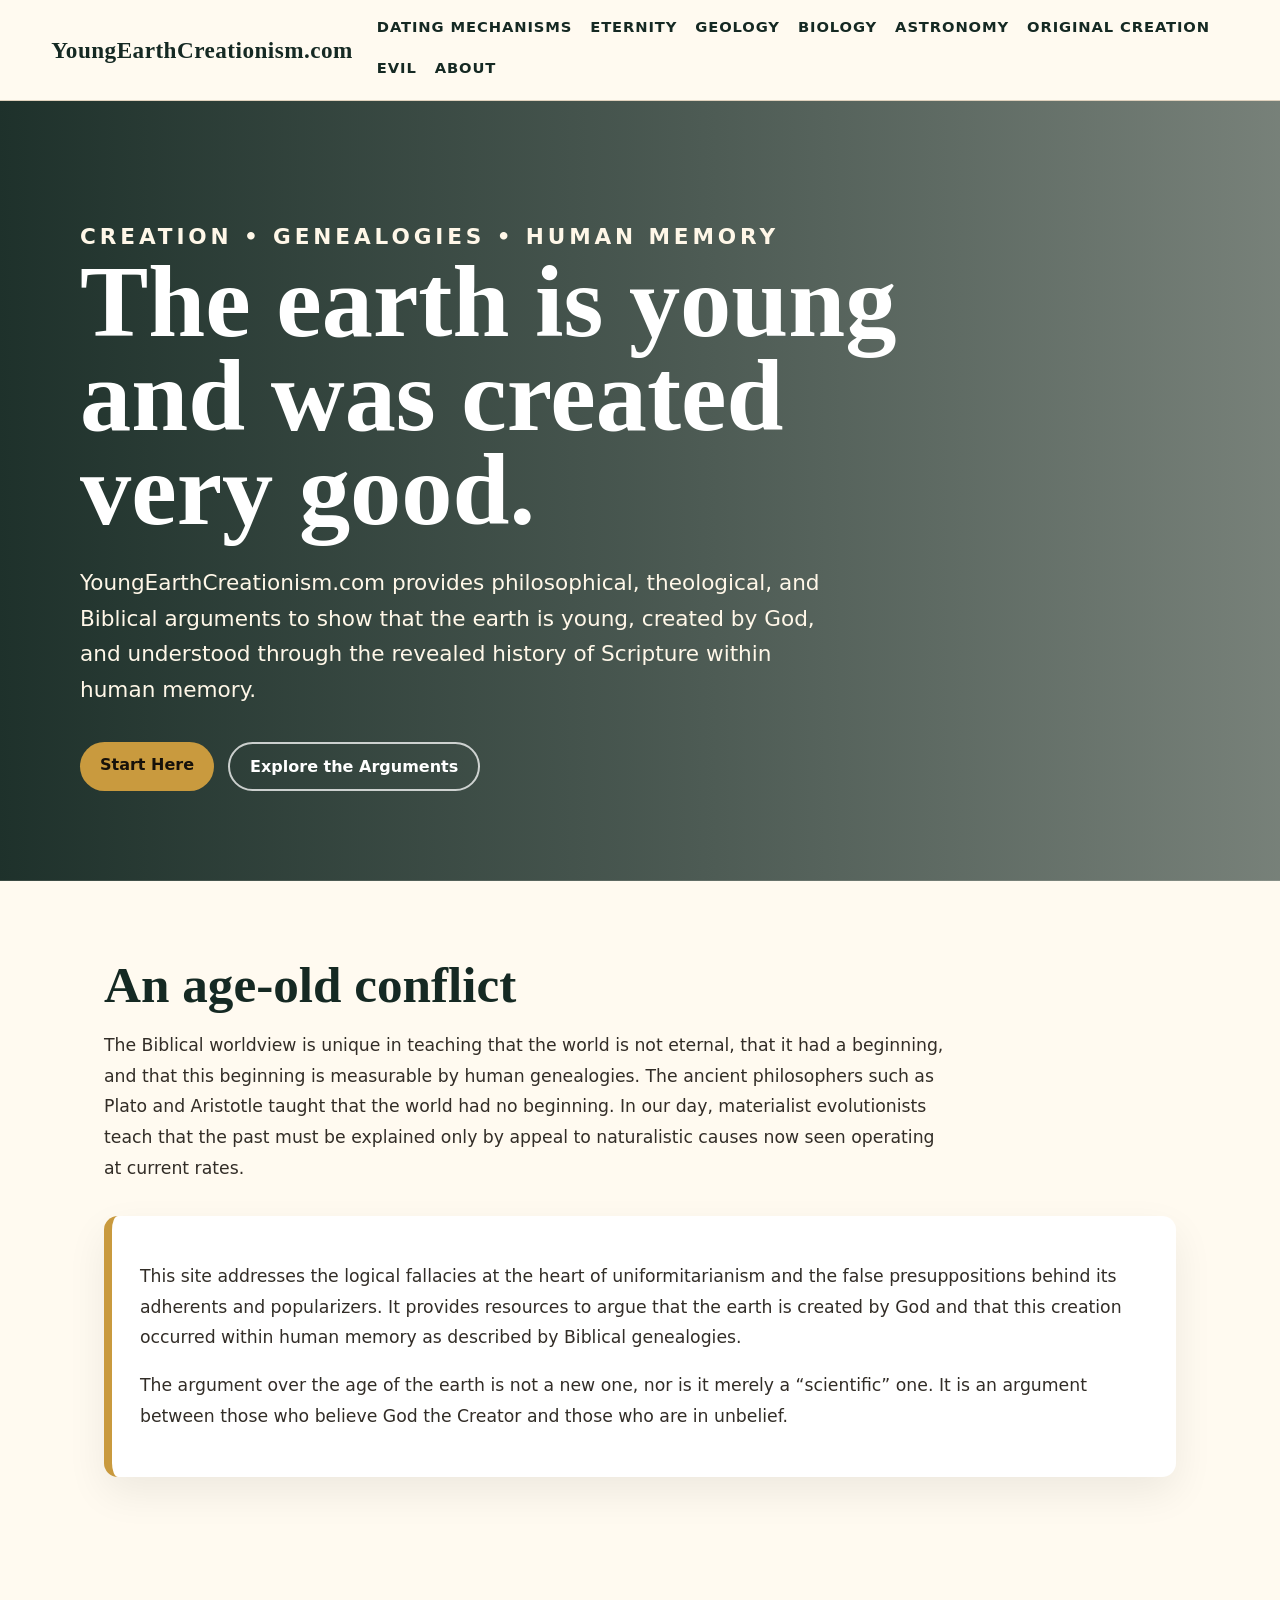
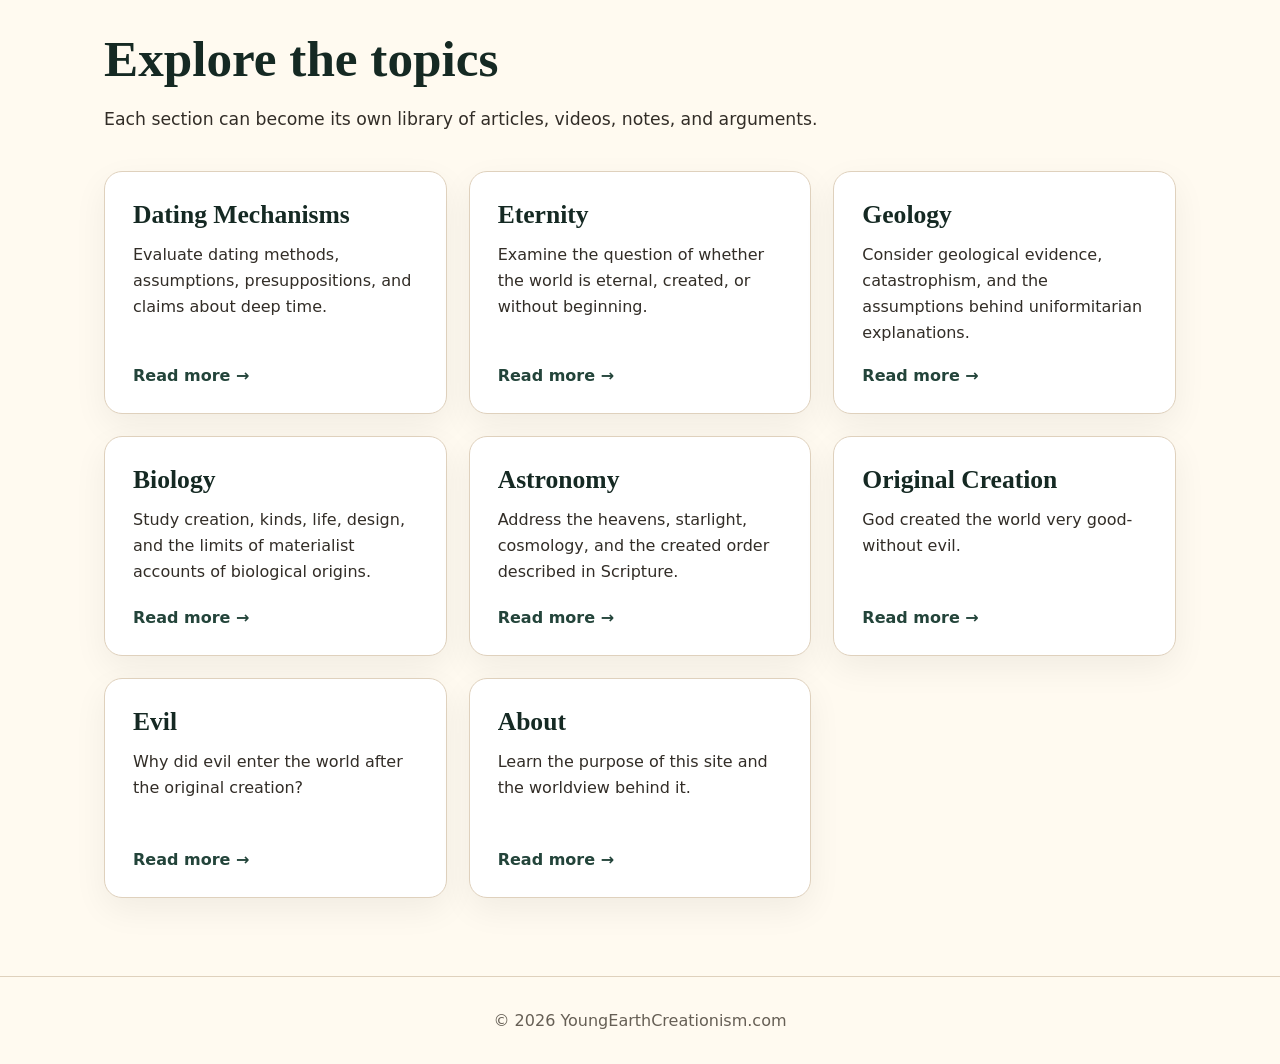
<file: index.html>
<!doctype html>
<html lang="en">
<head>
  <meta charset="utf-8" />
  <meta name="viewport" content="width=device-width, initial-scale=1" />
  <title>Young Earth Creationism</title>
  <meta name="description" content="Philosophical, theological, and Biblical arguments that the earth is young and created by God." />
  <link rel="stylesheet" href="assets/styles.css" />
</head>
<body>
  <header class="site-header">
    <a class="brand" href="index.html">YoungEarthCreationism.com</a>
    <nav class="main-nav" aria-label="Main navigation">
      <a href="dating-mechanisms.html">Dating Mechanisms</a>
      <a href="eternity.html">Eternity</a>
      <a href="geology.html">Geology</a>
      <a href="biology.html">Biology</a>
      <a href="astronomy.html">Astronomy</a>
      <a href="original-creation.html">Original Creation</a>
      <a href="evil.html">Evil</a>
      <a href="about.html">About</a>
    </nav>
  </header>

  <main>
    <section class="hero">
      <div class="hero-inner">
        <p class="eyebrow">Creation • Genealogies • Human Memory</p>
        <h1>The earth is young and was created very good.</h1>
        <p>YoungEarthCreationism.com provides philosophical, theological, and Biblical arguments to show that the earth is young, created by God, and understood through the revealed history of Scripture within human memory.</p>
        <div class="hero-actions">
          <a class="button" href="about.html">Start Here</a>
          <a class="button secondary" href="dating-mechanisms.html">Explore the Arguments</a>
        </div>
      </div>
    </section>

    <section class="section">
      <h2>An age-old conflict</h2>
      <p class="lead">The Biblical worldview is unique in teaching that the world is not eternal, that it had a beginning, and that this beginning is measurable by human genealogies. The ancient philosophers such as Plato and Aristotle taught that the world had no beginning. In our day, materialist evolutionists teach that the past must be explained only by appeal to naturalistic causes now seen operating at current rates.</p>
      <div class="argument-box">
        <p>This site addresses the logical fallacies at the heart of uniformitarianism and the false presuppositions behind its adherents and popularizers. It provides resources to argue that the earth is created by God and that this creation occurred within human memory as described by Biblical genealogies.</p>
        <p>The argument over the age of the earth is not a new one, nor is it merely a “scientific” one. It is an argument between those who believe God the Creator and those who are in unbelief.</p>
      </div>
    </section>

    <section class="section">
      <h2>Explore the topics</h2>
      <p class="lead">Each section can become its own library of articles, videos, notes, and arguments.</p>
      <div class="cards">
        <a class="topic-card" href="dating-mechanisms.html">
          <div><h3>Dating Mechanisms</h3><p>Evaluate dating methods, assumptions, presuppositions, and claims about deep time.</p></div><span class="card-link">Read more →</span>
        </a>
        <a class="topic-card" href="eternity.html">
          <div><h3>Eternity</h3><p>Examine the question of whether the world is eternal, created, or without beginning.</p></div><span class="card-link">Read more →</span>
        </a>
        <a class="topic-card" href="geology.html">
          <div><h3>Geology</h3><p>Consider geological evidence, catastrophism, and the assumptions behind uniformitarian explanations.</p></div><span class="card-link">Read more →</span>
        </a>
        <a class="topic-card" href="biology.html">
          <div><h3>Biology</h3><p>Study creation, kinds, life, design, and the limits of materialist accounts of biological origins.</p></div><span class="card-link">Read more →</span>
        </a>
        <a class="topic-card" href="astronomy.html">
          <div><h3>Astronomy</h3><p>Address the heavens, starlight, cosmology, and the created order described in Scripture.</p></div><span class="card-link">Read more →</span>
        </a>
        <a class="topic-card" href="original-creation.html">
          <div><h3>Original Creation</h3><p>God created the world very good-without evil.</p></div><span class="card-link">Read more →</span>
        </a>
        <a class="topic-card" href="evil.html">
          <div><h3>Evil</h3><p>Why did evil enter the world after the original creation?</p></div><span class="card-link">Read more →</span>
        </a>
        <a class="topic-card" href="about.html">
          <div><h3>About</h3><p>Learn the purpose of this site and the worldview behind it.</p></div><span class="card-link">Read more →</span>
        </a>
      </div>
    </section>
  </main>

  <footer class="footer">© <span id="year"></span> YoungEarthCreationism.com</footer>
  <script>document.getElementById('year').textContent = new Date().getFullYear();</script>
</body>
</html>
</file>
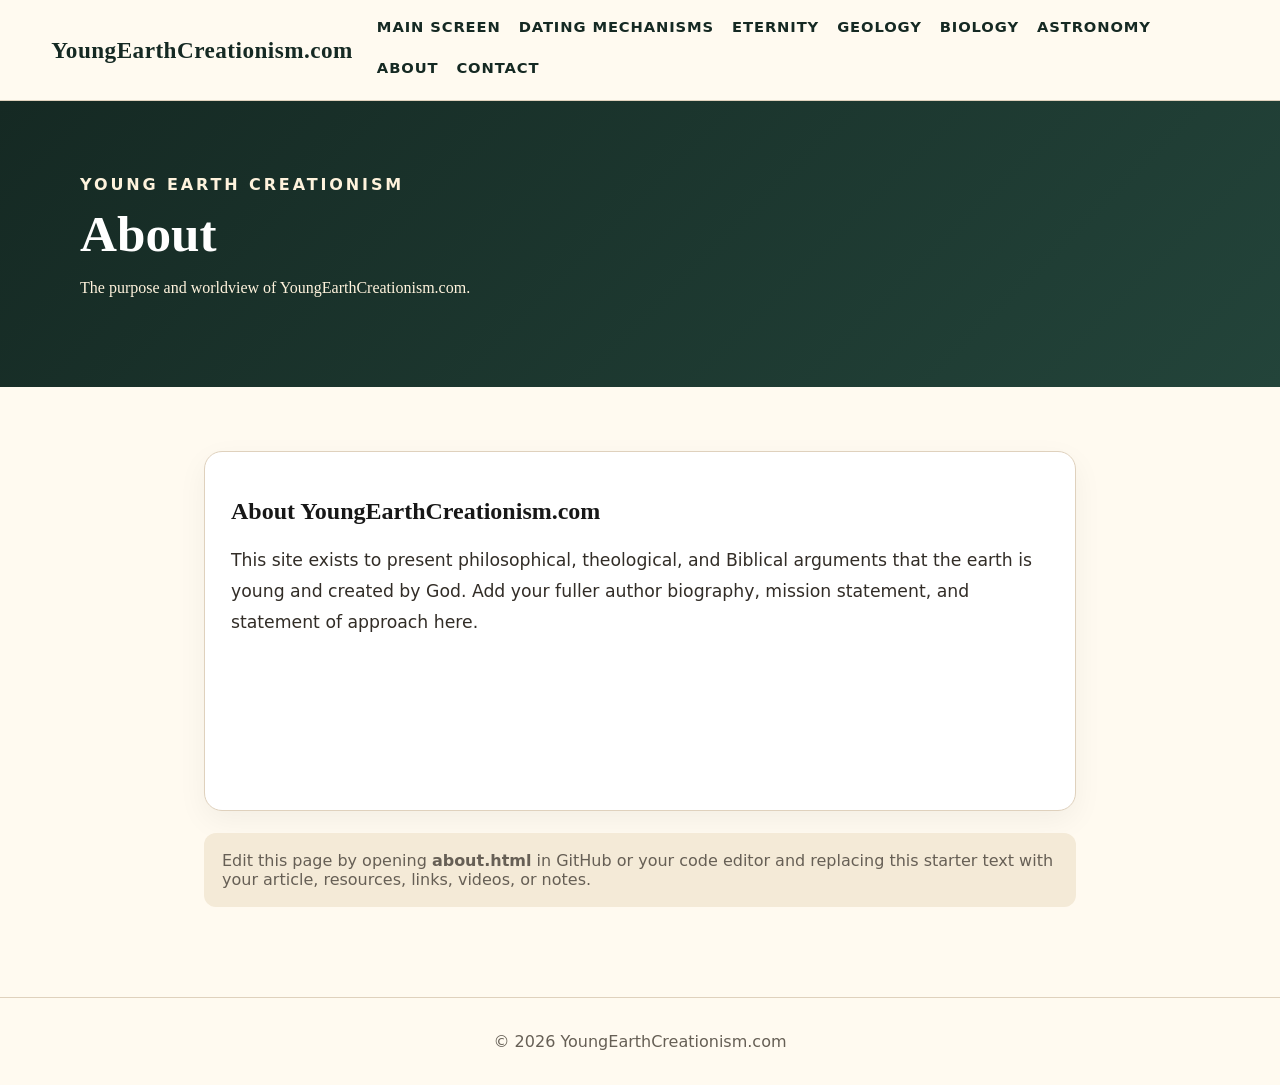
<file: about.html>
<!doctype html>
<html lang="en">
<head>
  <meta charset="utf-8" />
  <meta name="viewport" content="width=device-width, initial-scale=1" />
  <title>About | Young Earth Creationism</title>
  <meta name="description" content="The purpose and worldview of YoungEarthCreationism.com." />
  <link rel="stylesheet" href="assets/styles.css" />
</head>
<body>
  <header class="site-header">
    <a class="brand" href="index.html">YoungEarthCreationism.com</a>
    <nav class="main-nav" aria-label="Main navigation">
      <a href="index.html">Main Screen</a>
      <a href="dating-mechanisms.html">Dating Mechanisms</a>
      <a href="eternity.html">Eternity</a>
      <a href="geology.html">Geology</a>
      <a href="biology.html">Biology</a>
      <a href="astronomy.html">Astronomy</a>
      <a href="about.html">About</a>
      <a href="contact.html">Contact</a>
    </nav>
  </header>
  <main>
    <section class="page-hero">
      <div class="page-hero-inner">
        <p class="eyebrow">Young Earth Creationism</p>
        <h1 class="page-title">About</h1>
        <p>The purpose and worldview of YoungEarthCreationism.com.</p>
      </div>
    </section>
    <section class="page-content">
      <div class="editable-box">
        <h2>About YoungEarthCreationism.com</h2><p>This site exists to present philosophical, theological, and Biblical arguments that the earth is young and created by God. Add your fuller author biography, mission statement, and statement of approach here.</p>
      </div>
      <div class="placeholder-note">Edit this page by opening <strong>about.html</strong> in GitHub or your code editor and replacing this starter text with your article, resources, links, videos, or notes.</div>
    </section>
  </main>
  <footer class="footer">© <span id="year"></span> YoungEarthCreationism.com</footer>
  <script>document.getElementById('year').textContent = new Date().getFullYear();</script>
</body>
</html>
</file>
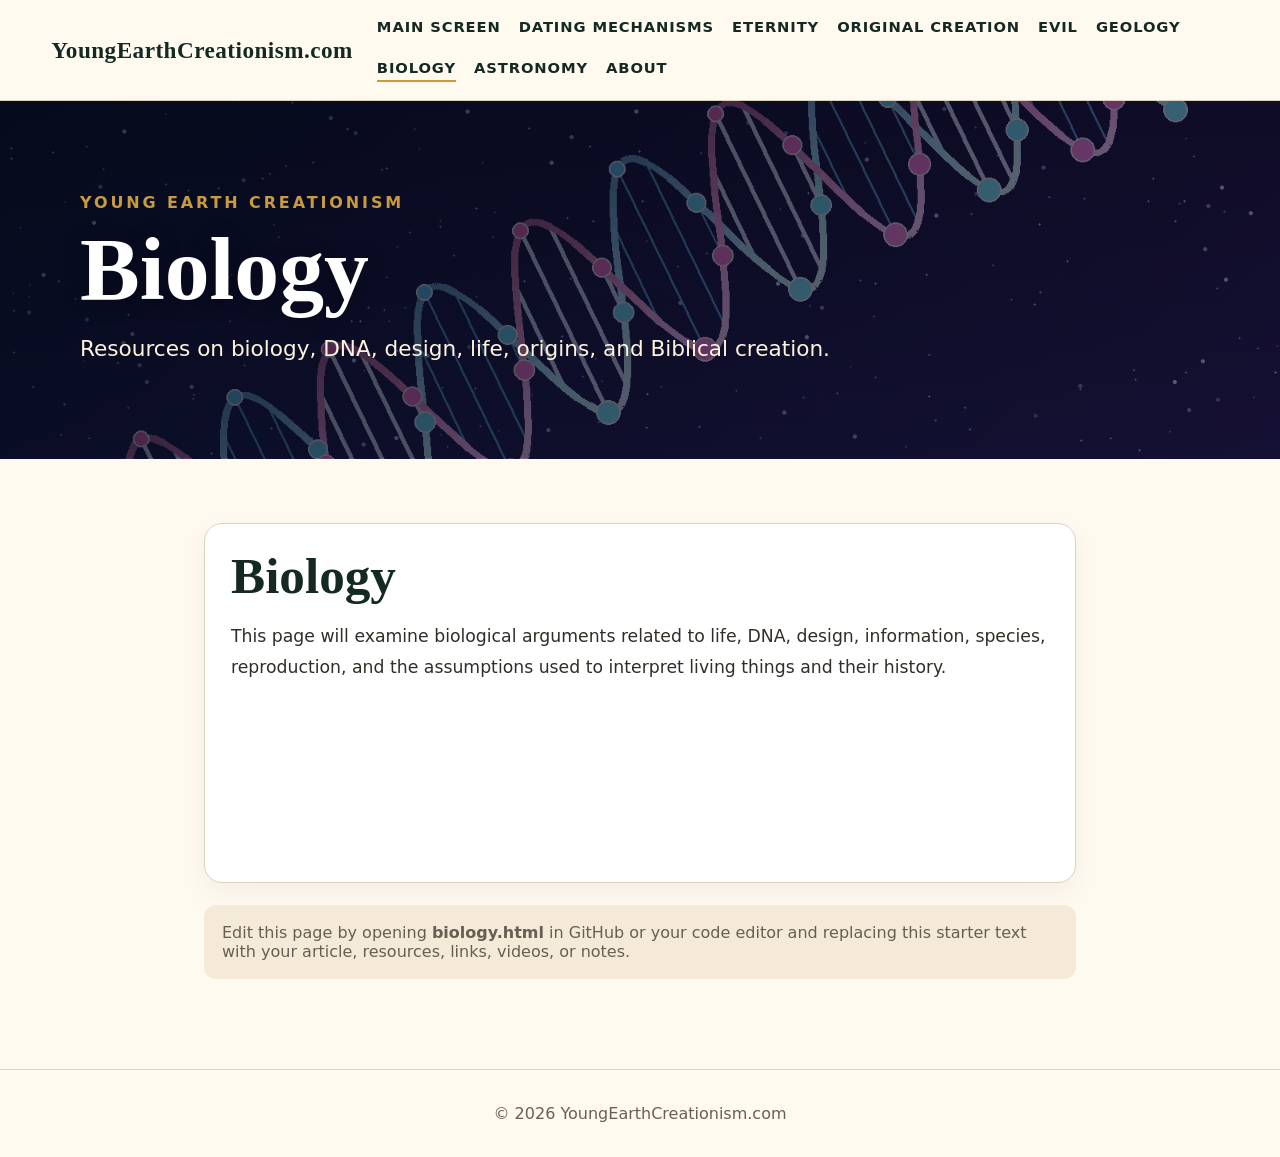
<file: biology.html>
<!doctype html>
<html lang="en">
<head>
  <meta charset="utf-8" />
  <meta name="viewport" content="width=device-width, initial-scale=1" />
  <title>Biology | Young Earth Creationism</title>
  <meta name="description" content="Resources on biology, DNA, design, life, origins, and Biblical creation." />
  <style>
    :root {
      --ink: #171717;
      --paper: #fffaf0;
      --cream: #f4ead7;
      --muted: #665f55;
      --line: #dfd1bd;
      --forest: #23443a;
      --forest-dark: #152923;
      --gold: #c99a3e;
      --white: #ffffff;
    }

    * { box-sizing: border-box; }
    html { scroll-behavior: smooth; }

    body {
      margin: 0;
      font-family: Georgia, 'Times New Roman', serif;
      color: var(--ink);
      background: var(--paper);
    }

    a { color: inherit; }

    .site-header {
      position: sticky;
      top: 0;
      z-index: 10;
      display: flex;
      align-items: center;
      justify-content: space-between;
      gap: 24px;
      padding: 18px clamp(18px, 4vw, 56px);
      background: rgba(255, 250, 240, .96);
      border-bottom: 1px solid var(--line);
      backdrop-filter: blur(10px);
    }

    .brand {
      font-weight: 800;
      font-size: clamp(1.05rem, 2vw, 1.45rem);
      text-decoration: none;
      letter-spacing: .02em;
      color: var(--forest-dark);
    }

    .main-nav {
      display: flex;
      align-items: center;
      gap: 18px;
      flex-wrap: wrap;
      font-family: system-ui, -apple-system, BlinkMacSystemFont, 'Segoe UI', sans-serif;
      font-size: .92rem;
      font-weight: 700;
      text-transform: uppercase;
      letter-spacing: .06em;
    }

    .main-nav a {
      text-decoration: none;
      color: var(--forest-dark);
      border-bottom: 2px solid transparent;
      padding-bottom: 4px;
    }

    .main-nav a:hover,
    .main-nav a:focus-visible,
    .main-nav a[aria-current="page"] {
      border-color: var(--gold);
    }

    .page-hero {
      padding: 92px 24px;
      background:
        linear-gradient(135deg, rgba(4, 9, 22, .78), rgba(25, 9, 38, .58)),
        url("[data-uri]");
      background-size: cover;
      background-position: center;
      color: white;
    }

    .page-hero-inner {
      max-width: 1120px;
      margin: 0 auto;
    }

    .eyebrow {
      font-family: system-ui, -apple-system, BlinkMacSystemFont, 'Segoe UI', sans-serif;
      text-transform: uppercase;
      letter-spacing: .18em;
      font-weight: 800;
      color: var(--gold);
      margin: 0 0 14px;
    }

    .page-title {
      font-size: clamp(2.8rem, 7vw, 6.2rem);
      line-height: .95;
      margin: 0 0 20px;
      color: white;
      text-shadow: 0 3px 20px rgba(0,0,0,.35);
    }

    .page-hero p:last-child {
      max-width: 780px;
      font-family: system-ui, -apple-system, BlinkMacSystemFont, 'Segoe UI', sans-serif;
      color: #fff3dd;
      font-size: clamp(1.08rem, 2vw, 1.35rem);
      line-height: 1.65;
      margin: 0;
    }

    .page-content {
      max-width: 920px;
      margin: 0 auto;
      padding: 64px 24px 90px;
    }

    .editable-box {
      width: 100%;
      min-height: 360px;
      padding: 26px;
      border: 1px solid var(--line);
      border-radius: 18px;
      background: white;
      box-shadow: 0 10px 30px rgba(0,0,0,.05);
    }

    .editable-box h2 {
      font-size: clamp(2.1rem, 4vw, 4.2rem);
      line-height: 1;
      margin: 0 0 20px;
      color: var(--forest-dark);
    }

    .editable-box p {
      font-family: system-ui, -apple-system, BlinkMacSystemFont, 'Segoe UI', sans-serif;
      color: #322d27;
      font-size: 1.08rem;
      line-height: 1.78;
    }

    .placeholder-note {
      font-family: system-ui, -apple-system, BlinkMacSystemFont, 'Segoe UI', sans-serif;
      color: var(--muted);
      background: var(--cream);
      border-radius: 12px;
      padding: 18px;
      margin-top: 22px;
    }

    .footer {
      text-align: center;
      padding: 34px 24px;
      border-top: 1px solid var(--line);
      font-family: system-ui, -apple-system, BlinkMacSystemFont, 'Segoe UI', sans-serif;
      color: var(--muted);
    }

    @media (max-width: 900px) {
      .site-header { align-items: flex-start; flex-direction: column; }
      .main-nav { gap: 12px; font-size: .82rem; }
      .page-hero { padding: 70px 20px; }
    }
  </style>
</head>
<body>
  <header class="site-header">
    <a class="brand" href="index.html">YoungEarthCreationism.com</a>
    <nav class="main-nav" aria-label="Main navigation">
      <a href="index.html">Main Screen</a>
      <a href="dating-mechanisms.html">Dating Mechanisms</a>
      <a href="eternity.html">Eternity</a>
      <a href="original-creation.html">Original Creation</a>
      <a href="evil.html">Evil</a>
      <a href="geology.html">Geology</a>
      <a href="biology.html" aria-current="page">Biology</a>
      <a href="astronomy.html">Astronomy</a>
      <a href="about.html">About</a>
    </nav>
  </header>

  <main>
    <section class="page-hero">
      <div class="page-hero-inner">
        <p class="eyebrow">Young Earth Creationism</p>
        <h1 class="page-title">Biology</h1>
        <p>Resources on biology, DNA, design, life, origins, and Biblical creation.</p>
      </div>
    </section>

    <section class="page-content">
      <div class="editable-box">
        <h2>Biology</h2>
        <p>This page will examine biological arguments related to life, DNA, design, information, species, reproduction, and the assumptions used to interpret living things and their history.</p>
      </div>
      <div class="placeholder-note">Edit this page by opening <strong>biology.html</strong> in GitHub or your code editor and replacing this starter text with your article, resources, links, videos, or notes.</div>
    </section>
  </main>

  <footer class="footer">© <span id="year"></span> YoungEarthCreationism.com</footer>
  <script>document.getElementById('year').textContent = new Date().getFullYear();</script>
</body>
</html>
</file>
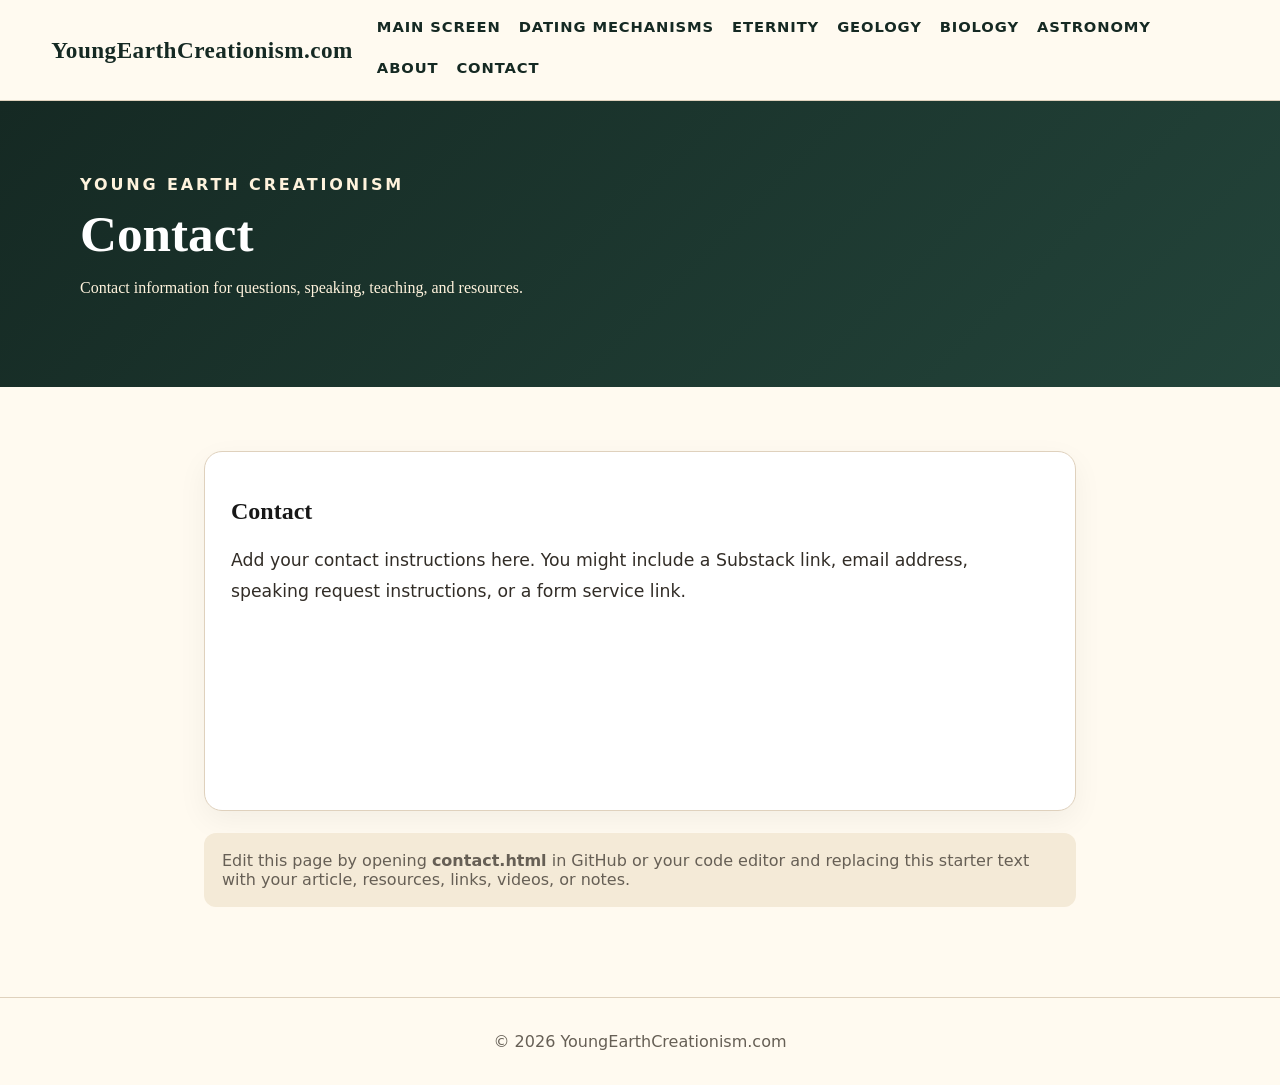
<file: contact.html>
<!doctype html>
<html lang="en">
<head>
  <meta charset="utf-8" />
  <meta name="viewport" content="width=device-width, initial-scale=1" />
  <title>Contact | Young Earth Creationism</title>
  <meta name="description" content="Contact information for questions, speaking, teaching, and resources." />
  <link rel="stylesheet" href="assets/styles.css" />
</head>
<body>
  <header class="site-header">
    <a class="brand" href="index.html">YoungEarthCreationism.com</a>
    <nav class="main-nav" aria-label="Main navigation">
      <a href="index.html">Main Screen</a>
      <a href="dating-mechanisms.html">Dating Mechanisms</a>
      <a href="eternity.html">Eternity</a>
      <a href="geology.html">Geology</a>
      <a href="biology.html">Biology</a>
      <a href="astronomy.html">Astronomy</a>
      <a href="about.html">About</a>
      <a href="contact.html">Contact</a>
    </nav>
  </header>
  <main>
    <section class="page-hero">
      <div class="page-hero-inner">
        <p class="eyebrow">Young Earth Creationism</p>
        <h1 class="page-title">Contact</h1>
        <p>Contact information for questions, speaking, teaching, and resources.</p>
      </div>
    </section>
    <section class="page-content">
      <div class="editable-box">
        <h2>Contact</h2><p>Add your contact instructions here. You might include a Substack link, email address, speaking request instructions, or a form service link.</p>
      </div>
      <div class="placeholder-note">Edit this page by opening <strong>contact.html</strong> in GitHub or your code editor and replacing this starter text with your article, resources, links, videos, or notes.</div>
    </section>
  </main>
  <footer class="footer">© <span id="year"></span> YoungEarthCreationism.com</footer>
  <script>document.getElementById('year').textContent = new Date().getFullYear();</script>
</body>
</html>
</file>
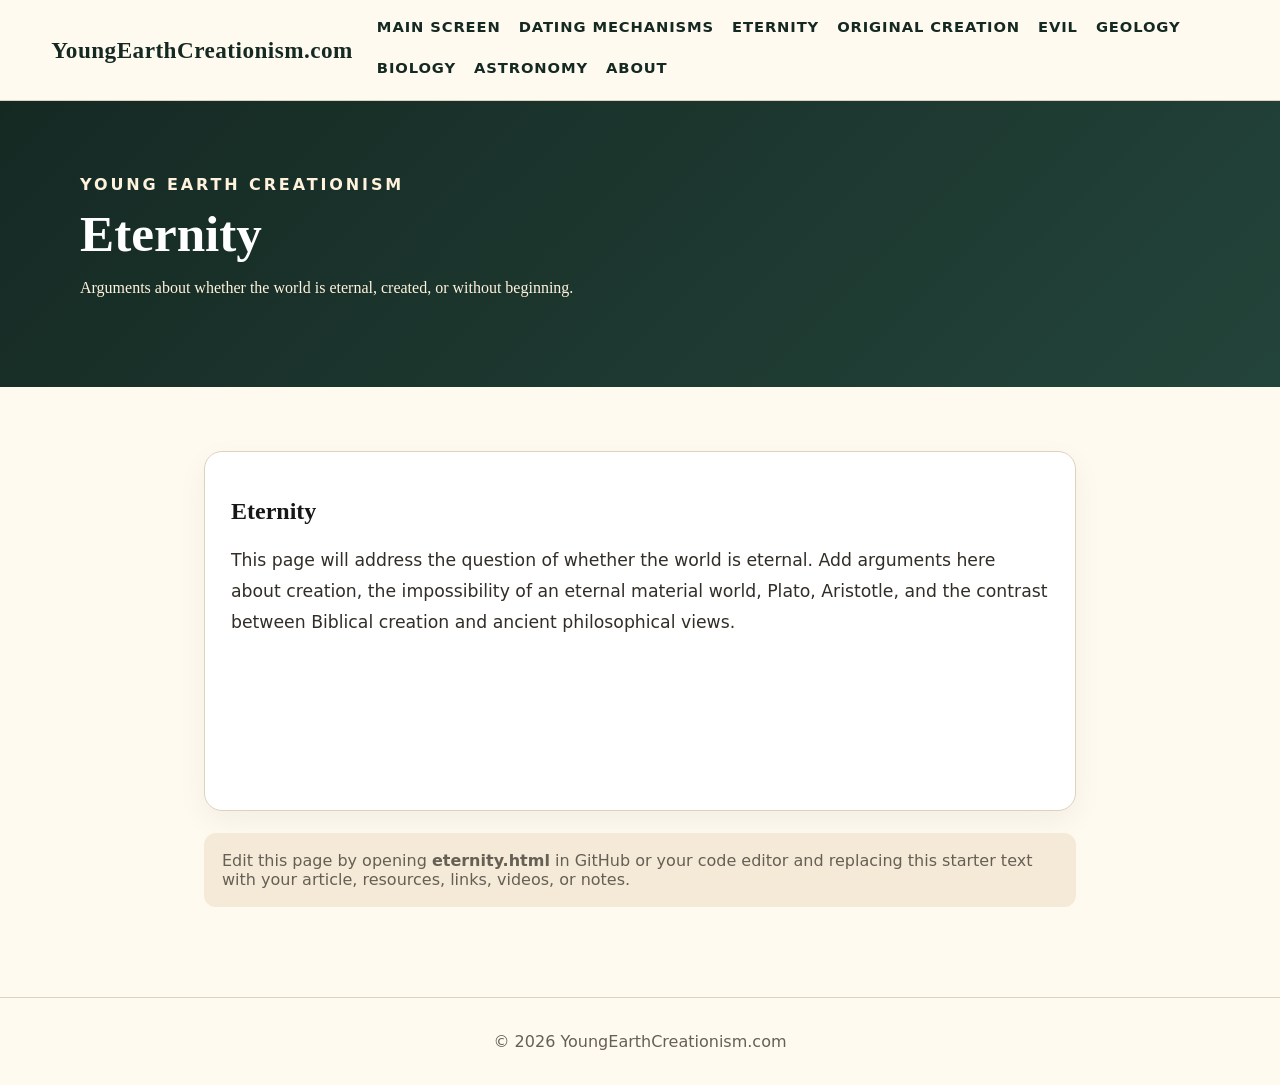
<file: eternity.html>
<!doctype html>
<html lang="en">
<head>
  <meta charset="utf-8" />
  <meta name="viewport" content="width=device-width, initial-scale=1" />
  <title>Eternity | Young Earth Creationism</title>
  <meta name="description" content="Arguments about whether the world is eternal, created, or without beginning." />
  <link rel="stylesheet" href="assets/styles.css" />
</head>
<body>
  <header class="site-header">
    <a class="brand" href="index.html">YoungEarthCreationism.com</a>
    <nav class="main-nav" aria-label="Main navigation">
      <a href="index.html">Main Screen</a>
      <a href="dating-mechanisms.html">Dating Mechanisms</a>
      <a href="eternity.html">Eternity</a>
      <a href="original-creation.html">Original Creation</a>
      <a href="evil.html">Evil</a>
      <a href="geology.html">Geology</a>
      <a href="biology.html">Biology</a>
      <a href="astronomy.html">Astronomy</a>
      <a href="about.html">About</a>
    </nav>
  </header>
  <main>
    <section class="page-hero">
      <div class="page-hero-inner">
        <p class="eyebrow">Young Earth Creationism</p>
        <h1 class="page-title">Eternity</h1>
        <p>Arguments about whether the world is eternal, created, or without beginning.</p>
      </div>
    </section>
    <section class="page-content">
      <div class="editable-box">
        <h2>Eternity</h2><p>This page will address the question of whether the world is eternal. Add arguments here about creation, the impossibility of an eternal material world, Plato, Aristotle, and the contrast between Biblical creation and ancient philosophical views.</p>
      </div>
      <div class="placeholder-note">Edit this page by opening <strong>eternity.html</strong> in GitHub or your code editor and replacing this starter text with your article, resources, links, videos, or notes.</div>
    </section>
  </main>
  <footer class="footer">© <span id="year"></span> YoungEarthCreationism.com</footer>
  <script>document.getElementById('year').textContent = new Date().getFullYear();</script>
</body>
</html>
</file>
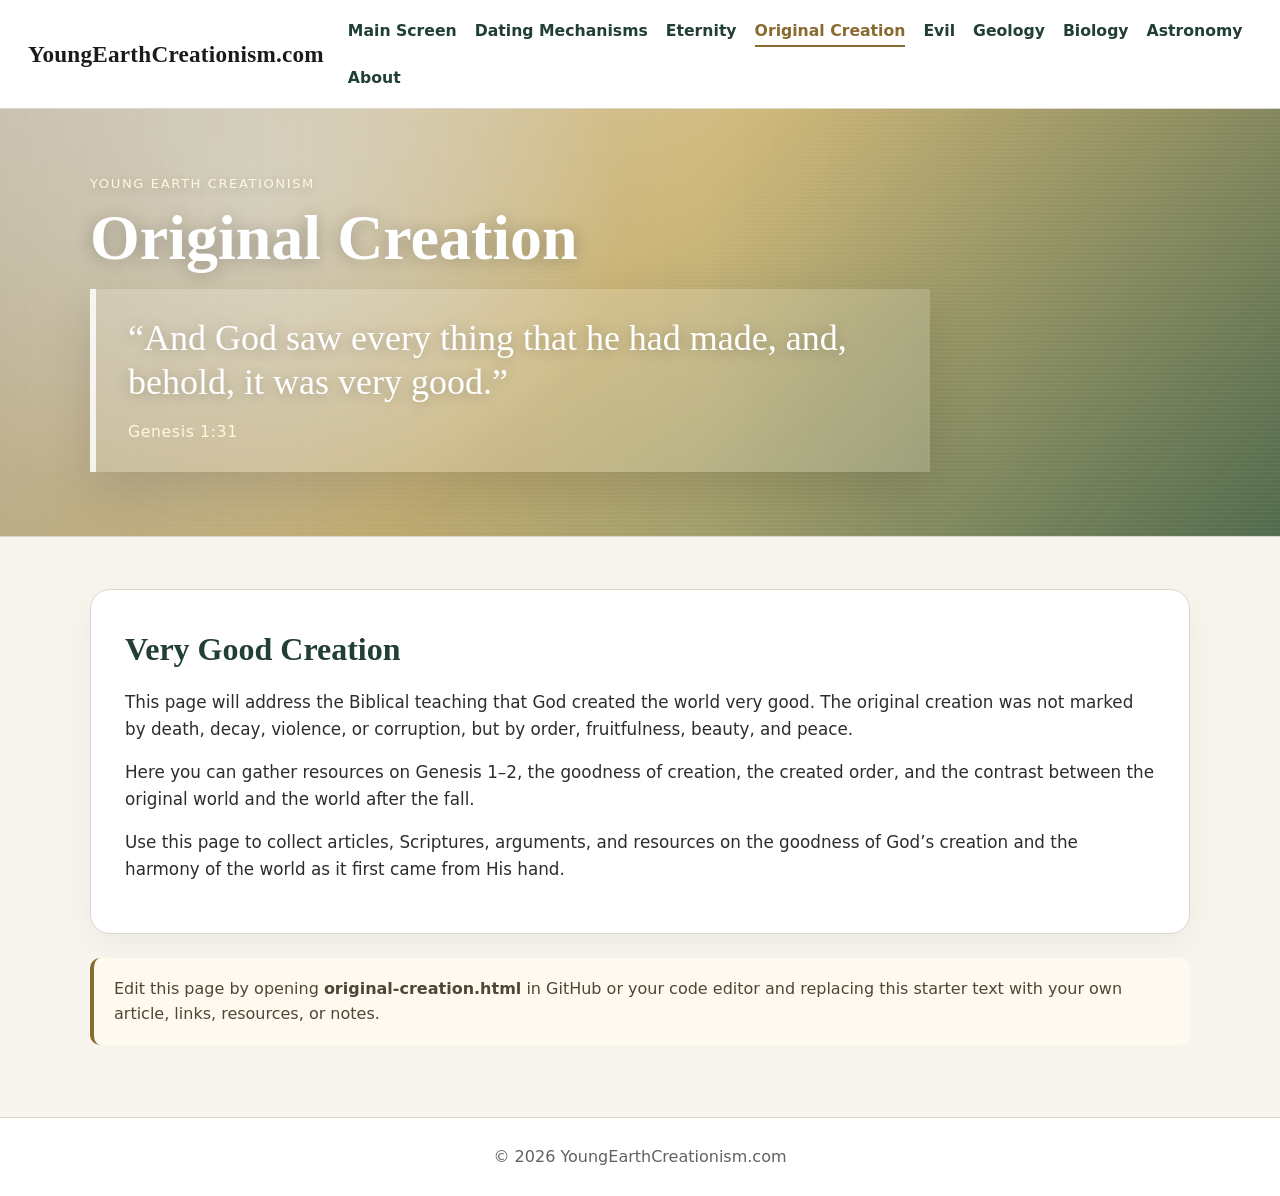
<file: original-creation.html>
<!doctype html>
<html lang="en">
<head>
  <meta charset="utf-8" />
  <meta name="viewport" content="width=device-width, initial-scale=1" />
  <title>Original Creation | Young Earth Creationism</title>
  <meta name="description" content="Resources on God's original creation as very good, before the entrance of evil and death." />
  <style>
    :root {
      --forest: #2d5a46;
      --forest-dark: #213f32;
      --paper: #f8f5ee;
      --ink: #1b1b1b;
      --muted: #5f635f;
      --line: #ddd8cc;
      --card: #ffffff;
      --accent: #8a6a2f;
    }
    * { box-sizing: border-box; }
    body {
      margin: 0;
      font-family: Georgia, 'Times New Roman', serif;
      color: var(--ink);
      background: var(--paper);
      line-height: 1.6;
    }
    a { color: inherit; text-decoration: none; }
    .site-header {
      display: flex;
      align-items: center;
      justify-content: space-between;
      gap: 24px;
      padding: 18px 28px;
      background: #fff;
      border-bottom: 1px solid var(--line);
      position: sticky;
      top: 0;
      z-index: 10;
    }
    .brand {
      font-size: 1.45rem;
      font-weight: 700;
      letter-spacing: .01em;
    }
    .main-nav {
      display: flex;
      flex-wrap: wrap;
      gap: 18px;
      font-family: system-ui, -apple-system, BlinkMacSystemFont, 'Segoe UI', sans-serif;
      font-size: .98rem;
    }
    .main-nav a {
      color: var(--forest-dark);
      font-weight: 600;
    }
    .main-nav a.current {
      color: var(--accent);
      border-bottom: 2px solid var(--accent);
      padding-bottom: 2px;
    }
    .page-hero {
      position: relative;
      min-height: 390px;
      background:
        radial-gradient(circle at 20% 18%, rgba(255,255,255,.55), transparent 34%),
        linear-gradient(135deg, #f5ead0 0%, #d7bf7e 46%, #5d7a58 100%);
      display: flex;
      align-items: center;
      border-bottom: 1px solid var(--line);
    }
    .page-hero::after {
      content: "";
      position: absolute;
      inset: 0;
      background:
        linear-gradient(90deg, rgba(0,0,0,.18), rgba(0,0,0,.04) 55%, rgba(0,0,0,.12)),
        repeating-linear-gradient(0deg, rgba(255,255,255,.05), rgba(255,255,255,.05) 1px, transparent 1px, transparent 4px);
      pointer-events: none;
    }
    .page-hero-inner {
      position: relative;
      z-index: 1;
      width: min(1100px, calc(100% - 48px));
      margin: 0 auto;
      color: #fff;
      padding: 64px 0;
    }
    .eyebrow {
      margin: 0 0 10px;
      font-family: system-ui, -apple-system, BlinkMacSystemFont, 'Segoe UI', sans-serif;
      text-transform: uppercase;
      letter-spacing: .12em;
      font-size: .82rem;
      color: #fff8df;
      text-shadow: 0 2px 12px rgba(0,0,0,.22);
    }
    .page-title {
      margin: 0 0 18px;
      font-size: clamp(2.4rem, 5vw, 4.2rem);
      line-height: 1.05;
      text-shadow: 0 2px 18px rgba(0,0,0,.28);
      max-width: 700px;
    }
    .scripture-quote {
      max-width: 840px;
      padding: 28px 32px;
      border-left: 6px solid rgba(255,255,255,.82);
      background: rgba(255,255,255,.16);
      box-shadow: 0 18px 46px rgba(0,0,0,.13);
      backdrop-filter: blur(2px);
    }
    .scripture-quote p {
      margin: 0;
      font-size: clamp(1.45rem, 3vw, 2.25rem);
      line-height: 1.22;
      text-shadow: 0 2px 14px rgba(0,0,0,.25);
    }
    .scripture-quote cite {
      display: block;
      margin-top: 14px;
      font-family: system-ui, -apple-system, BlinkMacSystemFont, 'Segoe UI', sans-serif;
      font-size: .98rem;
      font-style: normal;
      letter-spacing: .04em;
      color: #fff8df;
    }
    .page-content {
      width: min(1100px, calc(100% - 48px));
      margin: 0 auto;
      padding: 52px 0 72px;
    }
    .editable-box {
      background: var(--card);
      border: 1px solid var(--line);
      border-radius: 20px;
      box-shadow: 0 12px 34px rgba(0,0,0,.05);
      padding: 34px;
    }
    .editable-box h2 {
      margin: 0 0 14px;
      font-size: 2rem;
      color: var(--forest-dark);
    }
    .editable-box p {
      margin: 0 0 16px;
      font-family: system-ui, -apple-system, BlinkMacSystemFont, 'Segoe UI', sans-serif;
      font-size: 1.05rem;
      color: #2d2d2d;
    }
    .placeholder-note {
      margin-top: 24px;
      padding: 18px 20px;
      border-left: 4px solid var(--accent);
      background: #fffaf0;
      border-radius: 10px;
      font-family: system-ui, -apple-system, BlinkMacSystemFont, 'Segoe UI', sans-serif;
      color: #4f4635;
    }
    .footer {
      padding: 26px 24px;
      text-align: center;
      color: var(--muted);
      border-top: 1px solid var(--line);
      font-family: system-ui, -apple-system, BlinkMacSystemFont, 'Segoe UI', sans-serif;
      background: #fff;
    }
    @media (max-width: 980px) {
      .site-header { align-items: flex-start; flex-direction: column; }
      .main-nav { gap: 12px 16px; }
    }
    @media (max-width: 700px) {
      .page-hero { min-height: 340px; }
      .editable-box { padding: 24px; }
      .scripture-quote { padding: 22px 24px; }
      .page-content, .page-hero-inner { width: min(100% - 32px, 1100px); }
    }
  </style>
</head>
<body>
  <header class="site-header">
    <a class="brand" href="index.html">YoungEarthCreationism.com</a>
    <nav class="main-nav" aria-label="Main navigation">
      <a href="index.html">Main Screen</a>
      <a href="dating-mechanisms.html">Dating Mechanisms</a>
      <a href="eternity.html">Eternity</a>
      <a href="original-creation.html" class="current">Original Creation</a>
      <a href="evil.html">Evil</a>
      <a href="geology.html">Geology</a>
      <a href="biology.html">Biology</a>
      <a href="astronomy.html">Astronomy</a>
      <a href="about.html">About</a>
    </nav>
  </header>

  <main>
    <section class="page-hero">
      <div class="page-hero-inner">
        <p class="eyebrow">Young Earth Creationism</p>
        <h1 class="page-title">Original Creation</h1>
        <div class="scripture-quote" aria-label="Genesis quotation">
          <p>“And God saw every thing that he had made, and, behold, it was very good.”</p>
          <cite>Genesis 1:31</cite>
        </div>
      </div>
    </section>

    <section class="page-content">
      <div class="editable-box">
        <h2>Very Good Creation</h2>
        <p>This page will address the Biblical teaching that God created the world very good. The original creation was not marked by death, decay, violence, or corruption, but by order, fruitfulness, beauty, and peace.</p>
        <p>Here you can gather resources on Genesis 1–2, the goodness of creation, the created order, and the contrast between the original world and the world after the fall.</p>
        <p>Use this page to collect articles, Scriptures, arguments, and resources on the goodness of God’s creation and the harmony of the world as it first came from His hand.</p>
      </div>
      <div class="placeholder-note">Edit this page by opening <strong>original-creation.html</strong> in GitHub or your code editor and replacing this starter text with your own article, links, resources, or notes.</div>
    </section>
  </main>

  <footer class="footer">© <span id="year"></span> YoungEarthCreationism.com</footer>
  <script>document.getElementById('year').textContent = new Date().getFullYear();</script>
</body>
</html>
</file>
<file: assets/styles.css>
:root {
  --ink: #171717;
  --paper: #fffaf0;
  --cream: #f4ead7;
  --muted: #665f55;
  --line: #dfd1bd;
  --forest: #23443a;
  --forest-dark: #152923;
  --gold: #c99a3e;
  --white: #ffffff;
}

* { box-sizing: border-box; }

html { scroll-behavior: smooth; }

body {
  margin: 0;
  font-family: Georgia, 'Times New Roman', serif;
  color: var(--ink);
  background: var(--paper);
}

a { color: inherit; }

.site-header {
  position: sticky;
  top: 0;
  z-index: 10;
  display: flex;
  align-items: center;
  justify-content: space-between;
  gap: 24px;
  padding: 18px clamp(18px, 4vw, 56px);
  background: rgba(255, 250, 240, .96);
  border-bottom: 1px solid var(--line);
  backdrop-filter: blur(10px);
}

.brand {
  font-weight: 800;
  font-size: clamp(1.05rem, 2vw, 1.45rem);
  text-decoration: none;
  letter-spacing: .02em;
  color: var(--forest-dark);
}

.main-nav {
  display: flex;
  align-items: center;
  gap: 18px;
  flex-wrap: wrap;
  font-family: system-ui, -apple-system, BlinkMacSystemFont, 'Segoe UI', sans-serif;
  font-size: .92rem;
  font-weight: 700;
  text-transform: uppercase;
  letter-spacing: .06em;
}

.main-nav a {
  text-decoration: none;
  color: var(--forest-dark);
  border-bottom: 2px solid transparent;
  padding-bottom: 4px;
}

.main-nav a:hover,
.main-nav a:focus-visible {
  border-color: var(--gold);
}

.hero {
  min-height: 78vh;
  display: grid;
  place-items: center;
  padding: 90px 24px;
  background:
    linear-gradient(90deg, rgba(21, 41, 35, .96), rgba(21, 41, 35, .78), rgba(21, 41, 35, .58)),
    url('https://images.unsplash.com/photo-1500530855697-b586d89ba3ee?auto=format&fit=crop&w=2400&q=85');
  background-size: cover;
  background-position: center;
  color: white;
}

.hero-inner {
  width: min(1120px, 100%);
}

.eyebrow {
  font-family: system-ui, -apple-system, BlinkMacSystemFont, 'Segoe UI', sans-serif;
  text-transform: uppercase;
  letter-spacing: .18em;
  font-weight: 800;
  color: var(--gold);
  margin: 0 0 14px;
}

.hero h1 {
  max-width: 900px;
  font-size: clamp(3rem, 8vw, 6.8rem);
  line-height: .92;
  margin: 0;
}

.hero p {
  max-width: 760px;
  font-family: system-ui, -apple-system, BlinkMacSystemFont, 'Segoe UI', sans-serif;
  font-size: clamp(1.08rem, 2vw, 1.35rem);
  line-height: 1.65;
  margin: 28px 0 0;
  color: #fff7e8;
}

.hero-actions {
  margin-top: 34px;
  display: flex;
  gap: 14px;
  flex-wrap: wrap;
}

.button {
  display: inline-block;
  padding: 13px 20px;
  border-radius: 999px;
  background: var(--gold);
  color: #16110a;
  text-decoration: none;
  font-family: system-ui, -apple-system, BlinkMacSystemFont, 'Segoe UI', sans-serif;
  font-weight: 800;
}

.button.secondary {
  background: transparent;
  color: white;
  border: 2px solid rgba(255,255,255,.75);
}

.section {
  max-width: 1120px;
  margin: 0 auto;
  padding: 78px 24px;
}

.section h2,
.page-title {
  font-size: clamp(2.1rem, 4vw, 4.2rem);
  line-height: 1;
  margin: 0 0 20px;
  color: var(--forest-dark);
}

.lead,
.section p,
.page-content p {
  font-family: system-ui, -apple-system, BlinkMacSystemFont, 'Segoe UI', sans-serif;
  color: #322d27;
  font-size: 1.08rem;
  line-height: 1.78;
}

.lead { max-width: 850px; }

.argument-box {
  border-left: 8px solid var(--gold);
  background: white;
  border-radius: 14px;
  padding: 28px;
  box-shadow: 0 16px 40px rgba(0,0,0,.07);
  margin-top: 32px;
}

.cards {
  display: grid;
  grid-template-columns: repeat(3, 1fr);
  gap: 22px;
  margin-top: 36px;
}

.topic-card {
  display: flex;
  flex-direction: column;
  justify-content: space-between;
  min-height: 220px;
  padding: 28px;
  border-radius: 18px;
  background: white;
  border: 1px solid var(--line);
  box-shadow: 0 12px 34px rgba(0,0,0,.06);
  text-decoration: none;
}

.topic-card h3 {
  margin: 0 0 12px;
  font-size: 1.6rem;
  color: var(--forest-dark);
}

.topic-card p {
  margin: 0;
  font-size: 1rem;
  line-height: 1.62;
}

.card-link {
  margin-top: 20px;
  color: var(--forest);
  font-family: system-ui, -apple-system, BlinkMacSystemFont, 'Segoe UI', sans-serif;
  font-weight: 800;
}

.page-hero {
  padding: 74px 24px;
  background: linear-gradient(135deg, var(--forest-dark), var(--forest));
  color: white;
}

.page-hero-inner {
  max-width: 1120px;
  margin: 0 auto;
}

.page-hero .page-title { color: white; }
.page-hero p { color: #fff3dd; max-width: 780px; }

.page-content {
  max-width: 920px;
  margin: 0 auto;
  padding: 64px 24px 90px;
}

.editable-box {
  width: 100%;
  min-height: 360px;
  padding: 26px;
  border: 1px solid var(--line);
  border-radius: 18px;
  background: white;
  box-shadow: 0 10px 30px rgba(0,0,0,.05);
}

.placeholder-note {
  font-family: system-ui, -apple-system, BlinkMacSystemFont, 'Segoe UI', sans-serif;
  color: var(--muted);
  background: var(--cream);
  border-radius: 12px;
  padding: 18px;
  margin-top: 22px;
}

.footer {
  text-align: center;
  padding: 34px 24px;
  border-top: 1px solid var(--line);
  font-family: system-ui, -apple-system, BlinkMacSystemFont, 'Segoe UI', sans-serif;
  color: var(--muted);
}

@media (max-width: 900px) {
  .site-header { align-items: flex-start; flex-direction: column; }
  .main-nav { gap: 12px; font-size: .82rem; }
  .cards { grid-template-columns: 1fr; }
  .hero { min-height: 70vh; }
}
</file>
